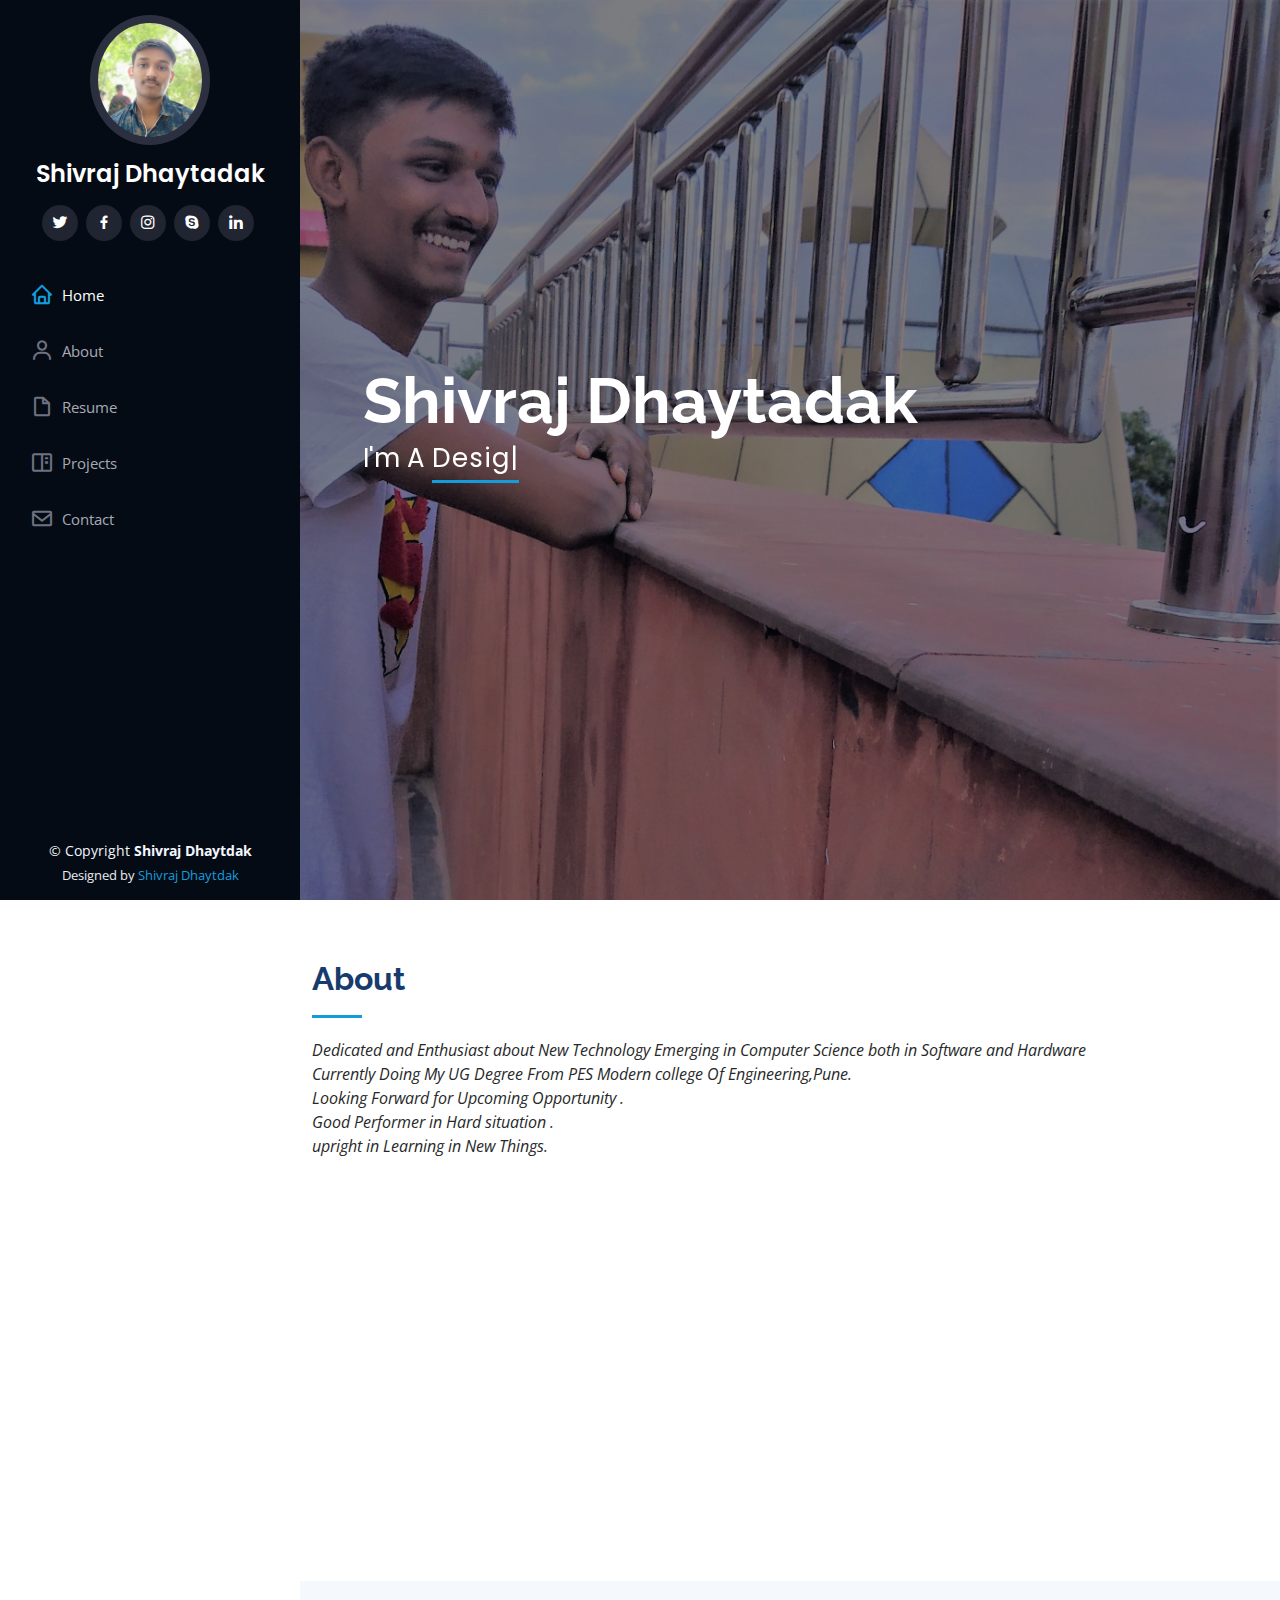
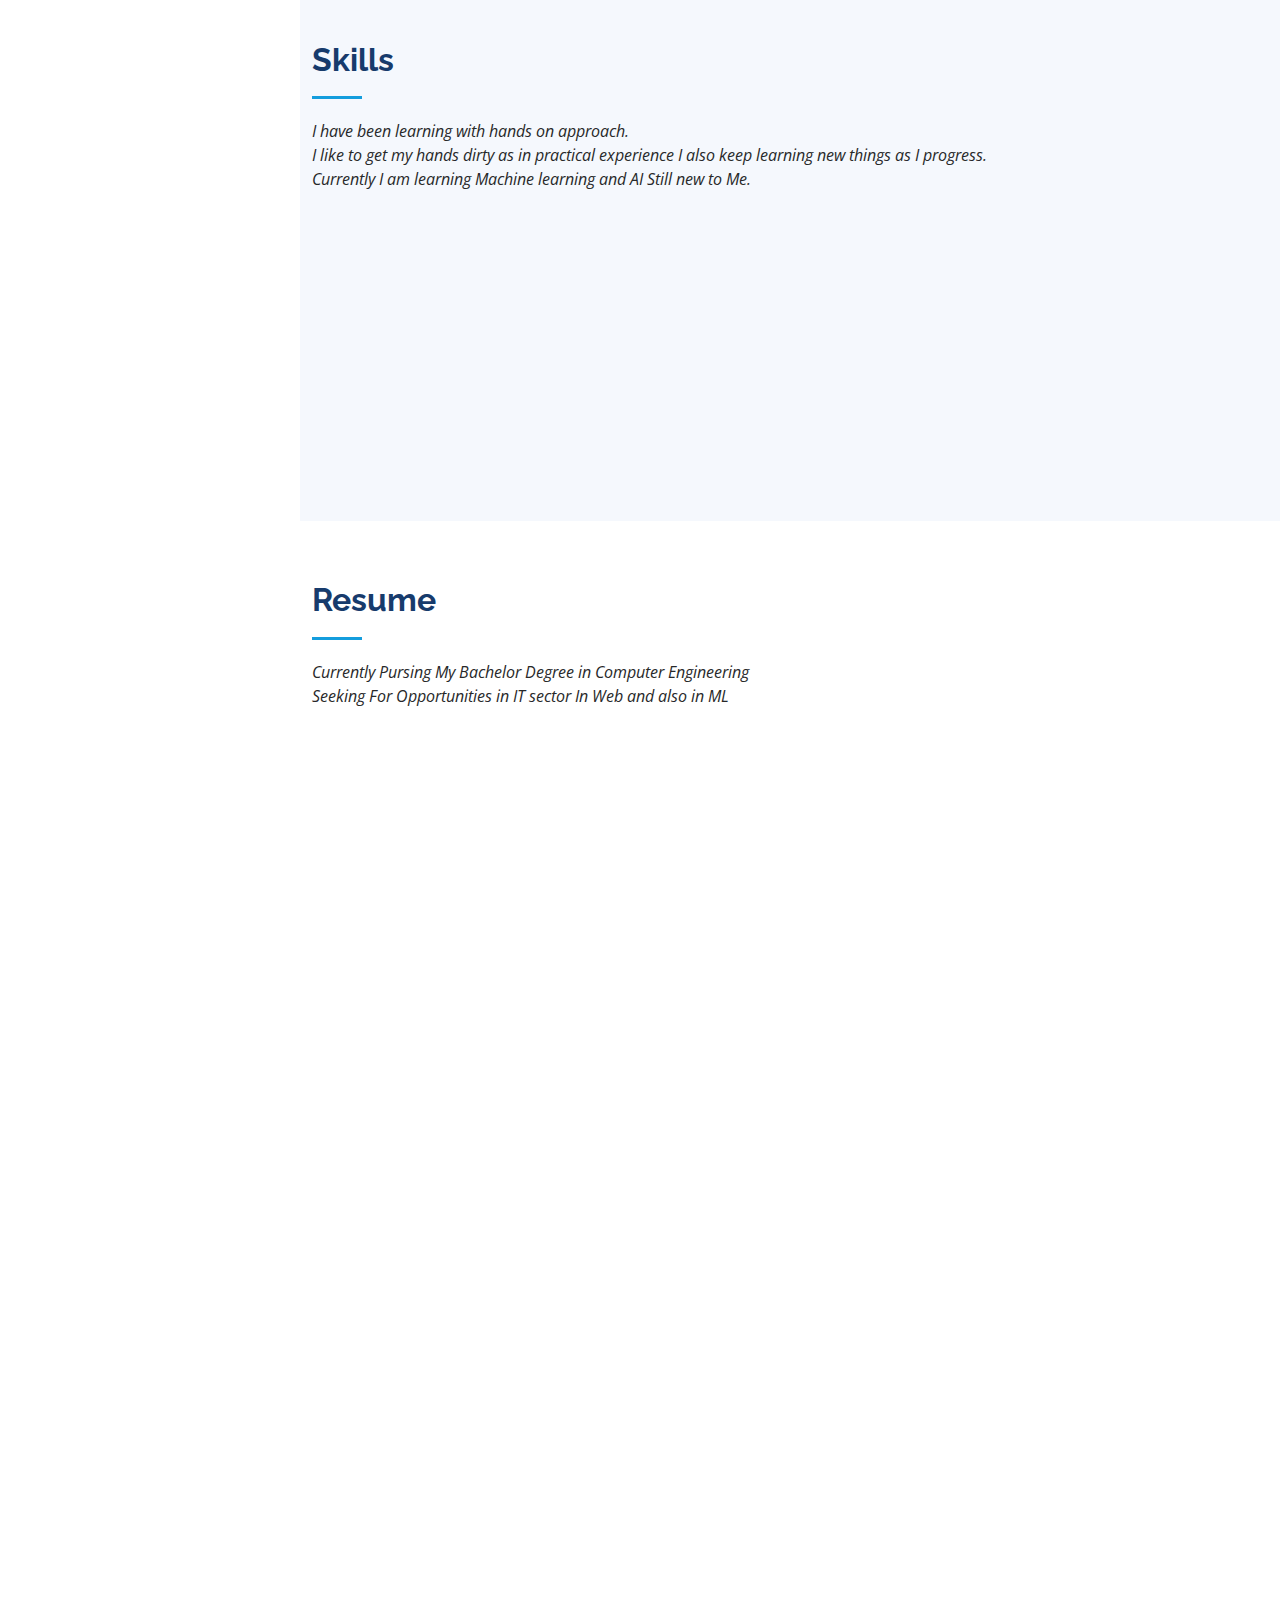
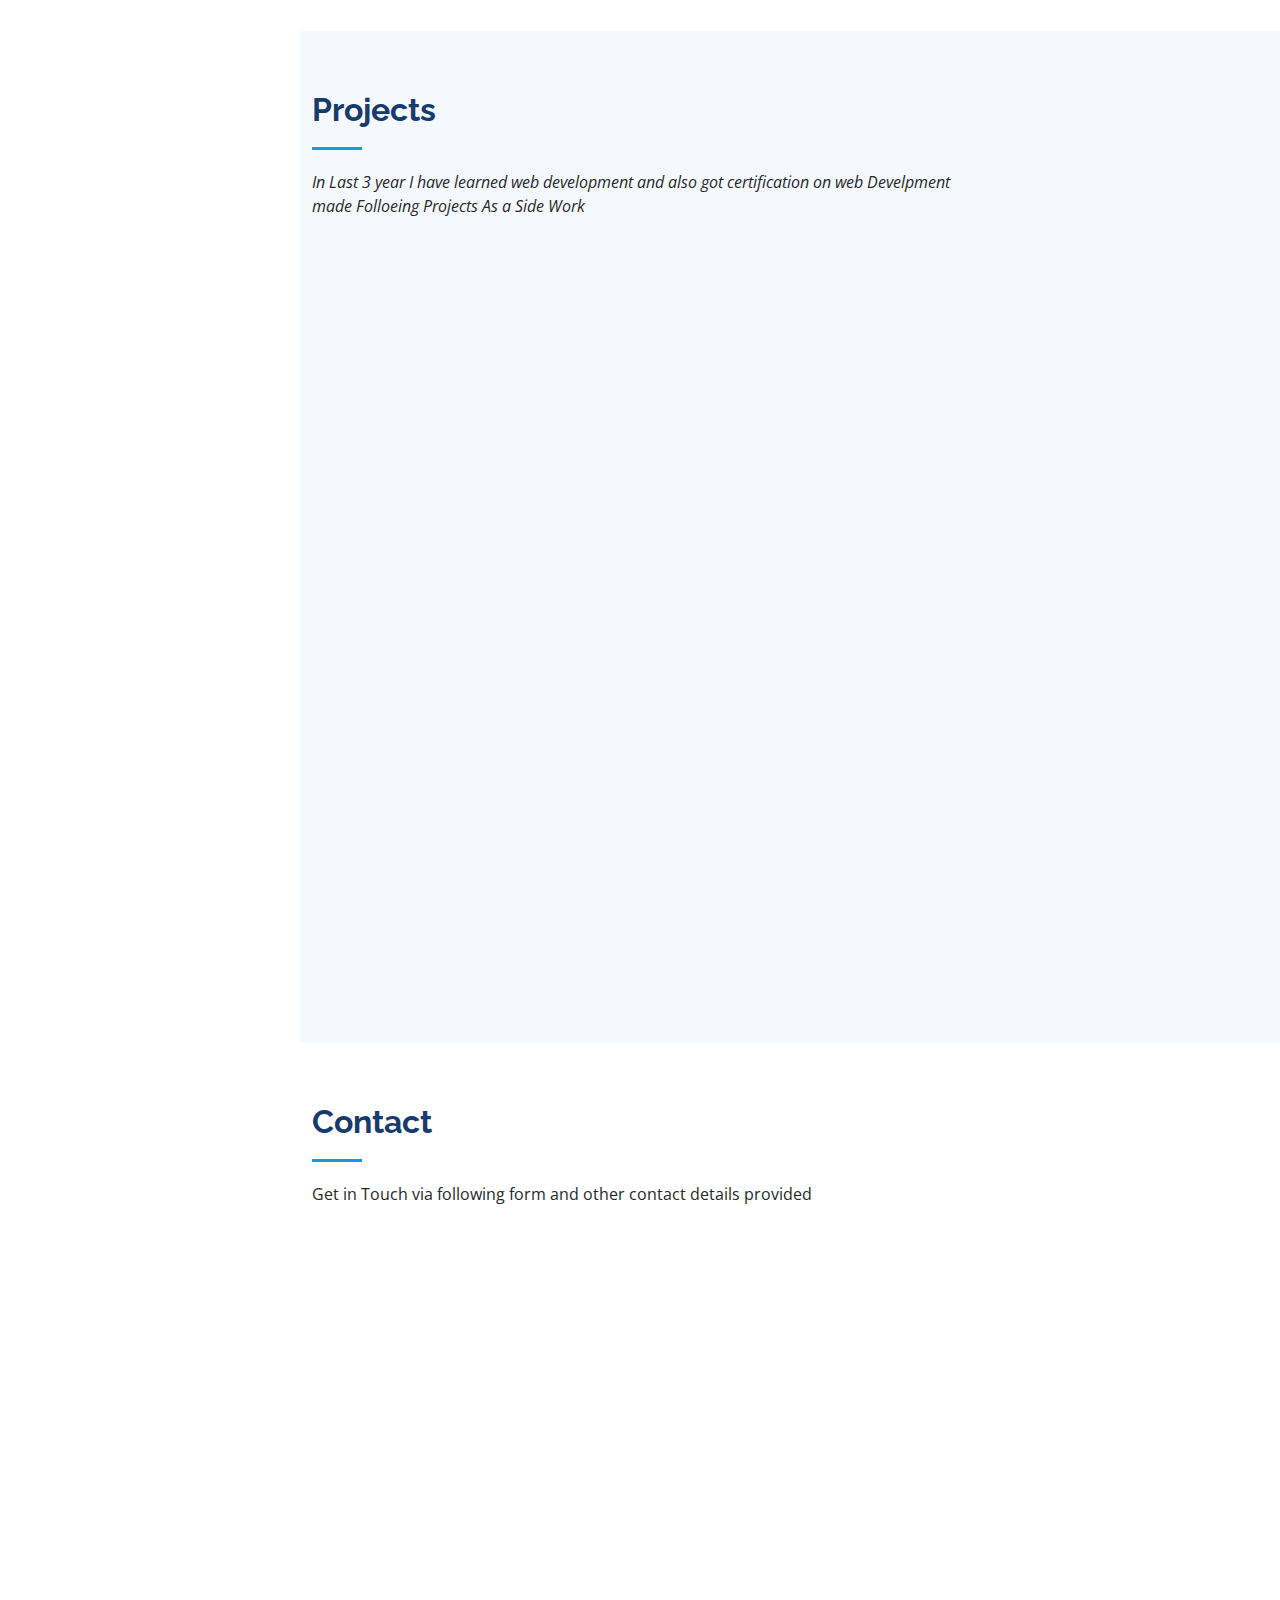
<file: index.html>
<!DOCTYPE html>
<html lang="en">

<head>
  <meta charset="utf-8">
  <meta content="width=device-width, initial-scale=1.0" name="viewport">

  <title>Shivraj Dhaytadak -Persoal Website</title>
  <meta content="" name="description">
  <meta content="" name="keywords">

  <!-- Favicons -->
  <link href="assets/img/favicon.png" rel="icon">
  <link href="assets/img/apple-touch-icon.png" rel="apple-touch-icon">

  <!-- Google Fonts -->
  <link href="https://fonts.googleapis.com/css?family=Open+Sans:300,300i,400,400i,600,600i,700,700i|Raleway:300,300i,400,400i,500,500i,600,600i,700,700i|Poppins:300,300i,400,400i,500,500i,600,600i,700,700i" rel="stylesheet">

  <!-- Vendor CSS Files -->
  <link href="assets/vendor/aos/aos.css" rel="stylesheet">
  <link href="assets/vendor/bootstrap/css/bootstrap.min.css" rel="stylesheet">
  <link href="assets/vendor/bootstrap-icons/bootstrap-icons.css" rel="stylesheet">
  <link href="assets/vendor/boxicons/css/boxicons.min.css" rel="stylesheet">
  <link href="assets/vendor/glightbox/css/glightbox.min.css" rel="stylesheet">
  <link href="assets/vendor/swiper/swiper-bundle.min.css" rel="stylesheet">

  <!-- Template Main CSS File -->
  <link href="assets/css/style.css" rel="stylesheet">
</head>

<body>

  <!-- ======= Mobile nav toggle button ======= -->
  <i class="bi bi-list mobile-nav-toggle d-xl-none"></i>

  <!-- ======= Header ======= -->
  <header id="header">
    <div class="d-flex flex-column">

      <div class="profile">
        <img src="assets/img/profile-img.jpg" alt="" class="img-fluid rounded-circle">
        <h1 class="text-light"><a href="index.html">Shivraj Dhaytadak</a></h1>
        <div class="social-links mt-3 text-center">
          <a href="https://twitter.com/Shivadhayatadak" class="twitter"><i class="bx bxl-twitter"></i></a>
          <a href="https://facebook.com/shiva.dhayatadak/" class="facebook"><i class="bx bxl-facebook"></i></a>
          <a href="https://www.instagram.com/marvelous.reels/" class="instagram"><i class="bx bxl-instagram"></i></a>
          <a href="#" class="google-plus"><i class="bx bxl-skype"></i></a>
          <a href="https://www.linkedin.com/in/shivraj-dhaytadak-105b92201/" class="linkedin"><i class="bx bxl-linkedin"></i></a>
        </div>
      </div>

      <nav id="navbar" class="nav-menu navbar">
        <ul>
          <li><a href="#hero" class="nav-link scrollto active"><i class="bx bx-home"></i> <span>Home</span></a></li>
          <li><a href="#about" class="nav-link scrollto"><i class="bx bx-user"></i> <span>About</span></a></li>
          <li><a href="#resume" class="nav-link scrollto"><i class="bx bx-file-blank"></i> <span>Resume</span></a></li>
          <li><a href="#portfolio" class="nav-link scrollto"><i class="bx bx-book-content"></i> <span> Projects </span></a></li>
          <li><a href="#contact" class="nav-link scrollto"><i class="bx bx-envelope"></i> <span>Contact</span></a></li>
        </ul>
      </nav><!-- .nav-menu -->
    </div>
  </header><!-- End Header -->

  <!-- ======= Hero Section ======= -->
  <section id="hero" class="d-flex flex-column justify-content-center align-items-center">
    <div class="hero-container" data-aos="fade-in">
      <h1>Shivraj Dhaytadak</h1>
      <p>I'm A <span class="typed" data-typed-items="Designer, Developer, Editor "></span></p>
    </div>
  </section><!-- End Hero -->

  <main id="main">

    <!-- ======= About Section ======= -->
    <section id="about" class="about">
      <div class="container">

        <div class="section-title">
          <h2>About</h2>
          <p><em>Dedicated and Enthusiast about New Technology Emerging in Computer Science both in Software and Hardware <br> Currently Doing My UG Degree From PES Modern college Of Engineering,Pune.<br> Looking Forward for Upcoming Opportunity .
            <br>Good Performer in Hard situation .<br> upright in Learning in New Things.
           </em></p>
        </div>

        <div class="row">
          <div class="col-lg-4" data-aos="fade-right">
            <img src="assets/img/profile-img.jpg" class="img-fluid" alt="">
          </div>
          <div class="col-lg-8 pt-4 pt-lg-0 content" data-aos="fade-left">
            <h3>Python &amp; Web Developer.</h3>
            <p class="fst-italic">

            </p>
            <div class="row">
              <div class="col-lg-6">
                <ul>
                  <li><i class="bi bi-chevron-right"></i> <strong>Birthday:</strong> <span>6 July 2000</span></li>
                  <li><i class="bi bi-chevron-right"></i> <strong>Website:</strong> <span>ShivrajDhaytdak.github.io</span></li>
                  <li><i class="bi bi-chevron-right"></i> <strong>Phone:</strong> <span>+91 79 72 47 6081</span></li>
                  <li><i class="bi bi-chevron-right"></i> <strong>City:</strong> <span>Pune , Maharashtra</span></li>
                </ul>
              </div>
              <div class="col-lg-6">
                <ul>
                  <li><i class="bi bi-chevron-right"></i> <strong>Age:</strong> <span>21</span></li>
                  <li><i class="bi bi-chevron-right"></i> <strong>Degree:</strong> <span>Bachelor</span></li>
                  <li><i class="bi bi-chevron-right"></i> <strong>Email:</strong> <span>Dhaytadaks007@gmail.com</span></li>
                </ul>
              </div>
            </div>
            <p>

            </p>
          </div>
        </div>

      </div>
    </section><!-- End About Section -->
    <!-- ======= Skills Section ======= -->
    <section id="skills" class="skills section-bg">
      <div class="container">

        <div class="section-title">
          <h2>Skills</h2>
          <p><em>I have been learning with hands on approach.<br> I like to get my hands dirty as in practical experience I also keep learning new things as I progress.<br> Currently I am learning Machine learning and AI Still new to Me.<br> </em></p>
        </div>

        <div class="row skills-content">

          <div class="col-lg-6" data-aos="fade-up">

            <div class="progress">
              <span class="skill">HTML <i class="val">100%</i></span>
              <div class="progress-bar-wrap">
                <div class="progress-bar" role="progressbar" aria-valuenow="100" aria-valuemin="0" aria-valuemax="100"></div>
              </div>
            </div>

            <div class="progress">
              <span class="skill">CSS <i class="val">90%</i></span>
              <div class="progress-bar-wrap">
                <div class="progress-bar" role="progressbar" aria-valuenow="90" aria-valuemin="0" aria-valuemax="100"></div>
              </div>
            </div>

            <div class="progress">
              <span class="skill">JavaScript <i class="val">75%</i></span>
              <div class="progress-bar-wrap">
                <div class="progress-bar" role="progressbar" aria-valuenow="75" aria-valuemin="0" aria-valuemax="100"></div>
              </div>
            </div>
            <div class="progress">
              <span class="skill">MySQL <i class="val">75%</i></span>
              <div class="progress-bar-wrap">
                <div class="progress-bar" role="progressbar" aria-valuenow="75" aria-valuemin="0" aria-valuemax="100"></div>
              </div>
            </div>
          </div>

          <div class="col-lg-6" data-aos="fade-up" data-aos-delay="100">

            <div class="progress">
              <span class="skill">PHP <i class="val">80%</i></span>
              <div class="progress-bar-wrap">
                <div class="progress-bar" role="progressbar" aria-valuenow="80" aria-valuemin="0" aria-valuemax="100"></div>
              </div>
            </div>

            <div class="progress">
              <span class="skill">Python <i class="val">90%</i></span>
              <div class="progress-bar-wrap">
                <div class="progress-bar" role="progressbar" aria-valuenow="90" aria-valuemin="0" aria-valuemax="100"></div>
              </div>
            </div>

            <div class="progress">
              <span class="skill">C++<i class="val">60%</i></span>
              <div class="progress-bar-wrap">
                <div class="progress-bar" role="progressbar" aria-valuenow="60" aria-valuemin="0" aria-valuemax="100"></div>
              </div>
            </div>

            <div class="progress">
              <span class="skill">Photoshop <i class="val">55%</i></span>
              <div class="progress-bar-wrap">
                <div class="progress-bar" role="progressbar" aria-valuenow="55" aria-valuemin="0" aria-valuemax="100"></div>
              </div>
            </div>


          </div>

        </div>

      </div>
    </section><!-- End Skills Section -->

    <!-- ======= Resume Section ======= -->
    <section id="resume" class="resume">
      <div class="container">

        <div class="section-title">
          <h2>Resume</h2>
          <p><em>Currently Pursing My Bachelor Degree in Computer Engineering <br>  Seeking For Opportunities in IT sector In Web and also in ML <br></em></p>
        </div>

        <div class="row">
          <div class="col-lg-6" data-aos="fade-up">
            <h3 class="resume-title">Summary</h3>
            <div class="resume-item pb-0">
              <h4>Shivraj Dhaytdak</h4>
              <p><em>Dedicated and Hardworking for task in hand <br> Good Performer in Hard situation <br> upright in Learning in New Things </em></p>
              <ul>
                <li>Pune, Maharashtra</li>
                <li>+91 79 72 47 6081</li>
                <li>Dhaytadaks007@gmail.com</li>
              </ul>
            </div>

            <h3 class="resume-title">Education</h3>
            <div class="resume-item">
               <h4>Bachelor of Engineering </h4>
              <h5>2018-2022</h5>
              <p><em>PES Modern college Of Engineering,Pune-05</em></p>
              <p>Currently in Final Year with 8.07 CGPA</p>
            </div>
            <div class="resume-item">
              <h4>12th (HSC)</h4>
              <h5>2017-2018</h5>
              <p><em>Shri Tilok Jain Vidyalaya ,Pathardi</em></p>
              <p><em>Scored 64.77%</em></p>
            </div>
            <div class="resume-item">
              <h4>SSC</h4>
              <h5>2015-2016</h5>
              <p><em>Renuka Vidyalaya Mohate, Mohate</em></p>
              <p><em>Scored 84.60% </em></p>
            </div>
          </div>
          <div class="col-lg-6" data-aos="fade-up" data-aos-delay="100">
            <h3 class="resume-title">Courses & Achievements</h3>
            <div class="resume-item">
              <h4>Python Data Structure by Cousera</h4>
              <h5>2020</h5>
              <p><em>From University Of Michigan</em></p>
            </div>
            <div class="resume-item">
              <h4>HTML, JavaScript, & Bootstrap – Certification</h4>
              <h5>2021</h5>
              <p><em>From Udemy</em></p>
            </div>
            <div class="resume-item">
              <h4>Practical Web design and development</h4>
              <h5>2021</h5>
              <p><em>by Udemy</em></p>
            </div>
            <div class="resume-item">
              <h4>Python programming from basic to advance</h4>
              <h5>2021</h5>
              <p><em>by Udemy</em></p>
            </div>
            <div class="resume-item">
              <h4>Responsive web Design </h4>
              <h5>2021</h5>
              <p><em>by FREECODECAMP</em></p>
            </div>
          </div>
        </div>

      </div>
    </section><!-- End Resume Section -->

    <!-- ======= Portfolio Section ======= -->
    <section id="portfolio" class="portfolio section-bg">
      <div class="container">

        <div class="section-title">
          <h2>Projects</h2>
          <p><em>In Last 3 year I have learned web development and also got certification on web Develpment <br> made Folloeing Projects As a Side Work</em></p>
        </div>

        <div class="row" data-aos="fade-up">
          <div class="col-lg-12 d-flex justify-content-center">
            <ul id="portfolio-flters">
              <li data-filter="*" class="filter-active">All</li>
              <li data-filter=".filter-app">Web </li>
              <li data-filter=".filter-card">Bot</li>
            </ul>
          </div>
        </div>
        <div class="row portfolio-container" data-aos="fade-up" data-aos-delay="100">

          <div class="col-lg-4 col-md-6 portfolio-item filter-app">
            <div class="portfolio-wrap">
              <img src="assets/img/Projects/contactform.jpg" class="img-fluid" alt="">
              <div class="portfolio-links">
                <a href="assets/img/Projects/contactform.jpg" data-gallery="portfolioGallery" class="portfolio-lightbox" title="App 1"><i class="bx bx-plus"></i></a>
                <a href="contactformdetails.html" title="More Details"><i class="bx bx-link"></i></a>
              </div>
            </div>
          </div>
          <div class="col-lg-4 col-md-6 portfolio-item filter-app">
            <div class="portfolio-wrap">
              <img src="assets/img/Projects/Inventory.jpg" class="img-fluid" alt="">
              <div class="portfolio-links">
                <a href="assets/img/Projects/Inventory.jpg" data-gallery="portfolioGallery" class="portfolio-lightbox" title="App 1"><i class="bx bx-plus"></i></a>
                <a href="Inventory.html" title="More Details"><i class="bx bx-link"></i></a>
              </div>
            </div>
          </div>

          <div class="col-lg-4 col-md-6 portfolio-item filter-card">
            <div class="portfolio-wrap">
              <img src="assets/img/Projects/TGCXBot.jpg" class="img-fluid" alt="">
              <div class="portfolio-links">
                <a href="assets/img/Projects/TGCXBot.jpg" data-gallery="portfolioGallery" class="portfolio-lightbox" title="Web 3"><i class="bx bx-plus"></i></a>
                <a href="https://replit.com/@ShivrajDhaytada/cryptoXBot#main.py" title="More Details"><i class="bx bx-link"></i></a>
              </div>
            </div>
          </div>
    </section><!-- End Portfolio Section -->

    <!-- ======= Contact Section ======= -->
    <section id="contact" class="contact">
      <div class="container">

        <div class="section-title">
          <h2>Contact</h2>
          <p>Get in Touch via following form and other contact details provided</p>
        </div>

        <div class="row" data-aos="fade-in">

          <div class="col-lg-5 d-flex align-items-stretch">
            <div class="info">
              <div class="address">
                <i class="bi bi-geo-alt"></i>
                <h4>Location:</h4>
                <p> 4 , Mohate ,Pathardi , Ahmednagar-414102</p>
              </div>

              <div class="email">
                <i class="bi bi-envelope"></i>
                <h4>Email:</h4>
                <p>Dhaytadaks007@gmail.com</p>
              </div>

              <div class="phone">
                <i class="bi bi-phone"></i>
                <h4>Call:</h4>
                <p>+91 79 72 47 60 81</p>
              </div>
            </div>
          </div>
  </main><!-- End #main -->

  <!-- ======= Footer ======= -->
  <footer id="footer">
    <div class="container">
      <div class="copyright">
        &copy; Copyright <strong><span>Shivraj Dhaytdak</span></strong>
      </div>
      <div class="credits">
        Designed by <a href="https://github.com/Shivraj-Dhaytadak">Shivraj Dhaytdak</a>
      </div>
    </div>
  </footer><!-- End  Footer -->

  <a href="#" class="back-to-top d-flex align-items-center justify-content-center"><i class="bi bi-arrow-up-short" style="font-size: 10px">Go</i></a>

  <!-- Vendor JS Files -->
  <script src="assets/vendor/aos/aos.js"></script>
  <script src="assets/vendor/bootstrap/js/bootstrap.bundle.min.js"></script>
  <script src="assets/vendor/glightbox/js/glightbox.min.js"></script>
  <script src="assets/vendor/isotope-layout/isotope.pkgd.min.js"></script>
  <script src="assets/vendor/php-email-form/validate.js"></script>
  <script src="assets/vendor/purecounter/purecounter.js"></script>
  <script src="assets/vendor/swiper/swiper-bundle.min.js"></script>
  <script src="assets/vendor/typed.js/typed.min.js"></script>
  <script src="assets/vendor/waypoints/noframework.waypoints.js"></script>

  <!-- Template Main JS File -->
  <script src="assets/js/main.js"></script>

</body>

</html>
</file>
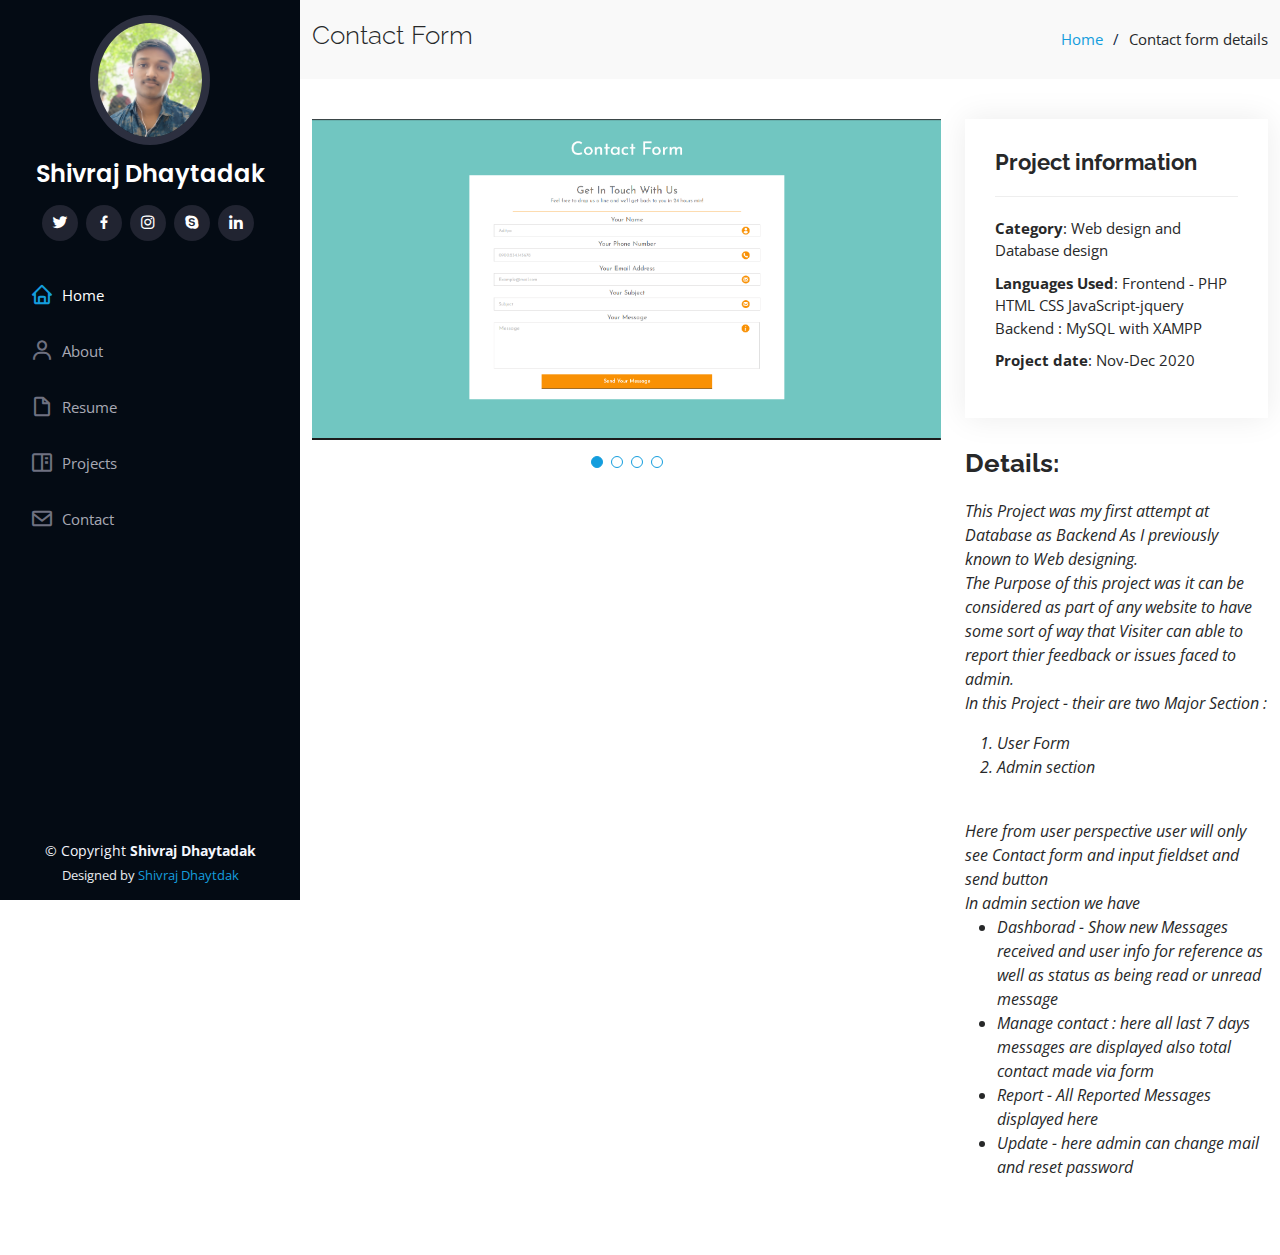
<file: Contactformdetails.html>
<!DOCTYPE html>
<html lang="en">

<head>
  <meta charset="utf-8">
  <meta content="width=device-width, initial-scale=1.0" name="viewport">

  <title>Shivraj Dhaytadak -Persoal Portfolio </title>
  <meta content="" name="description">
  <meta content="" name="keywords">

  <!-- Favicons -->
  <link href="assets/img/favicon.png" rel="icon">
  <link href="assets/img/apple-touch-icon.png" rel="apple-touch-icon">

  <!-- Google Fonts -->
  <link href="https://fonts.googleapis.com/css?family=Open+Sans:300,300i,400,400i,600,600i,700,700i|Raleway:300,300i,400,400i,500,500i,600,600i,700,700i|Poppins:300,300i,400,400i,500,500i,600,600i,700,700i" rel="stylesheet">

  <!-- Vendor CSS Files -->
  <link href="assets/vendor/aos/aos.css" rel="stylesheet">
  <link href="assets/vendor/bootstrap/css/bootstrap.min.css" rel="stylesheet">
  <link href="assets/vendor/bootstrap-icons/bootstrap-icons.css" rel="stylesheet">
  <link href="assets/vendor/boxicons/css/boxicons.min.css" rel="stylesheet">
  <link href="assets/vendor/glightbox/css/glightbox.min.css" rel="stylesheet">
  <link href="assets/vendor/swiper/swiper-bundle.min.css" rel="stylesheet">

  <!-- Template Main CSS File -->
  <link href="assets/css/style.css" rel="stylesheet">
</head>

<body>

  <!-- ======= Mobile nav toggle button ======= -->
  <i class="bi bi-list mobile-nav-toggle d-xl-none"></i>

  <!-- ======= Header ======= -->
  <header id="header">
    <div class="d-flex flex-column">

      <div class="profile">
        <img src="assets/img/profile-img.jpg" alt="" class="img-fluid rounded-circle">
        <h1 class="text-light"><a href="index.html">Shivraj Dhaytadak</a></h1>
        <div class="social-links mt-3 text-center">
          <a href="https://twitter.com/Shivadhayatadak" class="twitter"><i class="bx bxl-twitter"></i></a>
          <a href="https://facebook.com/shiva.dhayatadak/" class="facebook"><i class="bx bxl-facebook"></i></a>
          <a href="https://www.instagram.com/marvelous.reels/" class="instagram"><i class="bx bxl-instagram"></i></a>
          <a href="#" class="google-plus"><i class="bx bxl-skype"></i></a>
          <a href="https://www.linkedin.com/in/shivraj-dhaytadak-105b92201/" class="linkedin"><i class="bx bxl-linkedin"></i></a>
        </div>
      </div>

      <nav id="navbar" class="nav-menu navbar">
        <ul>
          <li><a href="#hero" class="nav-link scrollto active"><i class="bx bx-home"></i> <span>Home</span></a></li>
          <li><a href="#about" class="nav-link scrollto"><i class="bx bx-user"></i> <span>About</span></a></li>
          <li><a href="#resume" class="nav-link scrollto"><i class="bx bx-file-blank"></i> <span>Resume</span></a></li>
          <li><a href="#portfolio" class="nav-link scrollto"><i class="bx bx-book-content"></i> <span> Projects </span></a></li>
          <li><a href="#contact" class="nav-link scrollto"><i class="bx bx-envelope"></i> <span>Contact</span></a></li>
        </ul>
      </nav><!-- .nav-menu -->
    </div>
  </header><!-- End Header -->

  <main id="main">

    <!-- ======= Breadcrumbs ======= -->
    <section id="breadcrumbs" class="breadcrumbs">
      <div class="container">

        <div class="d-flex justify-content-between align-items-center">
          <h2>Contact Form </h2>
          <ol>
            <li><a href="index.html">Home</a></li>
            <li>Contact form details</li>
          </ol>
        </div>

      </div>
    </section><!-- End Breadcrumbs -->

    <!-- ======= Portfolio Details Section ======= -->
    <section id="portfolio-details" class="portfolio-details">
      <div class="container">

        <div class="row gy-4">

          <div class="col-lg-8">
            <div class="portfolio-details-slider swiper-container">
              <div class="swiper-wrapper align-items-center">

                <div class="swiper-slide">
                  <img src="assets/img/Projects/contact form/User.jpg" alt="">
                </div>

                <div class="swiper-slide">
                  <img src="assets/img/Projects/contact form/Adminlogin.png" alt="">
                </div>

                <div class="swiper-slide">
                  <img src="assets/img/Projects/contact form/Dash.png" alt="">
                </div>

                <div class="swiper-slide">
                  <img src="assets/img/Projects/contact form/last7d.png" alt="">
                </div>

              </div>
              <div class="swiper-pagination"></div>
            </div>
          </div>

          <div class="col-lg-4">
            <div class="portfolio-info">
              <h3>Project information</h3>
              <ul>
                <li><strong>Category</strong>: Web design and Database design</li>
                <li><strong>Languages Used</strong>: Frontend - PHP HTML CSS JavaScript-jquery <br> Backend : MySQL with XAMPP </li>
                <li><strong>Project date</strong>: Nov-Dec 2020</li>
              </ul>
            </div>
            <div class="portfolio-description">
              <h2>Details:</h2>
              <p><em>
              This Project was my first attempt at Database as Backend As I previously known to Web designing.<br>
              The Purpose of this project was it can be considered as part of any website to have some sort of way that Visiter can able to report thier feedback or issues faced to admin.<br>
              In this Project - their are two Major Section :<br>
              <ol>
                  <li>User Form</li>
                  <li>Admin section</li>
              </ol>
              <br>
              Here from user perspective user will only see Contact form and input fieldset and send button<br>
              In admin section we have
              <ul>
                <li>Dashborad - Show new Messages received and user info for reference as well as status as being read or unread message</li>
                <li>Manage contact : here all last 7 days messages are displayed also total contact made via form </li>
                <li>Report - All Reported Messages displayed here</li>
                <li>Update - here admin can change mail and reset password</li>
              </ul>
            </em></p>
            </div>
          </div>

        </div>

      </div>
    </section><!-- End Portfolio Details Section -->

  </main><!-- End #main -->

  <!-- ======= Footer ======= -->
  <footer id="footer">
    <div class="container">
      <div class="copyright">
        &copy; Copyright <strong><span>Shivraj Dhaytadak</span></strong>
      </div>
      <div class="credits">
        Designed by <a href="https://ShivrajDhaytdak.github.io">Shivraj Dhaytdak</a>
      </div>
    </div>
  </footer><!-- End  Footer -->

  <a href="#" class="back-to-top d-flex align-items-center justify-content-center"><i class="bi bi-arrow-up-short"></i></a>

  <!-- Vendor JS Files -->
  <script src="assets/vendor/aos/aos.js"></script>
  <script src="assets/vendor/bootstrap/js/bootstrap.bundle.min.js"></script>
  <script src="assets/vendor/glightbox/js/glightbox.min.js"></script>
  <script src="assets/vendor/isotope-layout/isotope.pkgd.min.js"></script>
  <script src="assets/vendor/php-email-form/validate.js"></script>
  <script src="assets/vendor/purecounter/purecounter.js"></script>
  <script src="assets/vendor/swiper/swiper-bundle.min.js"></script>
  <script src="assets/vendor/typed.js/typed.min.js"></script>
  <script src="assets/vendor/waypoints/noframework.waypoints.js"></script>

  <!-- Template Main JS File -->
  <script src="assets/js/main.js"></script>

</body>

</html>
</file>
<file: assets/css/style.css>
/*--------------------------------------------------------------
# General
--------------------------------------------------------------*/
body {
  font-family: "Open Sans", sans-serif;
  color: #272829;
}

a {
  color: #149ddd;
  text-decoration: none;
}

a:hover {
  color: #37b3ed;
  text-decoration: none;
}

h1, h2, h3, h4, h5, h6 {
  font-family: "Raleway", sans-serif;
}

/*--------------------------------------------------------------
# Back to top button
--------------------------------------------------------------*/
.back-to-top {
  position: fixed;
  visibility: hidden;
  opacity: 0;
  right: 15px;
  bottom: 15px;
  z-index: 996;
  background: #149ddd;
  width: 40px;
  height: 40px;
  border-radius: 50px;
  transition: all 0.4s;
}

.back-to-top i {
  font-size: 28px;
  color: #fff;
  line-height: 0;
}

.back-to-top:hover {
  background: #2eafec;
  color: #fff;
}

.back-to-top.active {
  visibility: visible;
  opacity: 1;
}

/*--------------------------------------------------------------
# Header
--------------------------------------------------------------*/
#header {
  position: fixed;
  top: 0;
  left: 0;
  bottom: 0;
  width: 300px;
  transition: all ease-in-out 0.5s;
  z-index: 9997;
  transition: all 0.5s;
  padding: 0 15px;
  background: #040b14;
  overflow-y: auto;
}

#header .profile img {
  margin: 15px auto;
  display: block;
  width: 120px;
  border: 8px solid #2c2f3f;
}

#header .profile h1 {
  font-size: 24px;
  margin: 0;
  padding: 0;
  font-weight: 600;
  -moz-text-align-last: center;
  text-align-last: center;
  font-family: "Poppins", sans-serif;
}

#header .profile h1 a, #header .profile h1 a:hover {
  color: #fff;
  text-decoration: none;
}

#header .profile .social-links a {
  font-size: 18px;
  display: inline-block;
  background: #212431;
  color: #fff;
  line-height: 1;
  padding: 8px 0;
  margin-right: 4px;
  border-radius: 50%;
  text-align: center;
  width: 36px;
  height: 36px;
  transition: 0.3s;
}

#header .profile .social-links a:hover {
  background: #149ddd;
  color: #fff;
  text-decoration: none;
}

#main {
  margin-left: 300px;
}

@media (max-width: 1199px) {
  #header {
    left: -300px;
  }
  #main {
    margin-left: 0;
  }
}

/*--------------------------------------------------------------
# Navigation Menu
--------------------------------------------------------------*/
/* Desktop Navigation */
.nav-menu {
  padding: 30px 0 0 0;
}

.nav-menu * {
  margin: 0;
  padding: 0;
  list-style: none;
}

.nav-menu > ul > li {
  position: relative;
  white-space: nowrap;
}

.nav-menu a, .nav-menu a:focus {
  display: flex;
  align-items: center;
  color: #a8a9b4;
  padding: 12px 15px;
  margin-bottom: 8px;
  transition: 0.3s;
  font-size: 15px;
}

.nav-menu a i, .nav-menu a:focus i {
  font-size: 24px;
  padding-right: 8px;
  color: #6f7180;
}

.nav-menu a:hover, .nav-menu .active, .nav-menu .active:focus, .nav-menu li:hover > a {
  text-decoration: none;
  color: #fff;
}

.nav-menu a:hover i, .nav-menu .active i, .nav-menu .active:focus i, .nav-menu li:hover > a i {
  color: #149ddd;
}

/* Mobile Navigation */
.mobile-nav-toggle {
  position: fixed;
  right: 15px;
  top: 15px;
  z-index: 9998;
  border: 0;
  font-size: 24px;
  transition: all 0.4s;
  outline: none !important;
  background-color: #149ddd;
  color: #fff;
  width: 40px;
  height: 40px;
  display: inline-flex;
  align-items: center;
  justify-content: center;
  line-height: 0;
  border-radius: 50px;
  cursor: pointer;
}

.mobile-nav-active {
  overflow: hidden;
}

.mobile-nav-active #header {
  left: 0;
}

/*--------------------------------------------------------------
# Hero Section
--------------------------------------------------------------*/
#hero {
  width: 100%;
  height: 100vh;
  background: url("../img/hero-bg.jpg") top center;
  background-size: cover;
}

#hero:before {
  content: "";
  background: rgba(5, 13, 24, 0.3);
  position: absolute;
  bottom: 0;
  top: 0;
  left: 0;
  right: 0;
  z-index: 1;
}

#hero .hero-container {
  position: relative;
  z-index: 2;
  min-width: 300px;
}

#hero h1 {
  margin: 0 0 10px 0;
  font-size: 64px;
  font-weight: 700;
  line-height: 56px;
  color: #fff;
}

#hero p {
  color: #fff;
  margin-bottom: 50px;
  font-size: 26px;
  font-family: "Poppins", sans-serif;
}

#hero p span {
  color: #fff;
  padding-bottom: 4px;
  letter-spacing: 1px;
  border-bottom: 3px solid #149ddd;
}

@media (min-width: 1024px) {
  #hero {
    background-attachment: fixed;
  }
}

@media (max-width: 768px) {
  #hero h1 {
    font-size: 28px;
    line-height: 36px;
  }
  #hero h2 {
    font-size: 18px;
    line-height: 24px;
    margin-bottom: 30px;
  }
}

/*--------------------------------------------------------------
# Sections General
--------------------------------------------------------------*/
section {
  padding: 60px 0;
  overflow: hidden;
}

.section-bg {
  background: #f5f8fd;
}

.section-title {
  padding-bottom: 30px;
}

.section-title h2 {
  font-size: 32px;
  font-weight: bold;
  margin-bottom: 20px;
  padding-bottom: 20px;
  position: relative;
  color: #173b6c;
}

.section-title h2::after {
  content: '';
  position: absolute;
  display: block;
  width: 50px;
  height: 3px;
  background: #149ddd;
  bottom: 0;
  left: 0;
}

.section-title p {
  margin-bottom: 0;
}

/*--------------------------------------------------------------
# About
--------------------------------------------------------------*/
.about .content h3 {
  font-weight: 700;
  font-size: 26px;
  color: #173b6c;
}

.about .content ul {
  list-style: none;
  padding: 0;
}

.about .content ul li {
  margin-bottom: 20px;
  display: flex;
  align-items: center;
}

.about .content ul strong {
  margin-right: 10px;
}

.about .content ul i {
  font-size: 16px;
  margin-right: 5px;
  color: #149ddd;
  line-height: 0;
}

.about .content p:last-child {
  margin-bottom: 0;
}

/*--------------------------------------------------------------
# Facts
--------------------------------------------------------------*/
.facts {
  padding-bottom: 30px;
}

.facts .count-box {
  padding: 30px;
  width: 100%;
}

.facts .count-box i {
  display: block;
  font-size: 44px;
  color: #149ddd;
  float: left;
  line-height: 0;
}

.facts .count-box span {
  font-size: 48px;
  line-height: 40px;
  display: block;
  font-weight: 700;
  color: #050d18;
  margin-left: 60px;
}

.facts .count-box p {
  padding: 15px 0 0 0;
  margin: 0 0 0 60px;
  font-family: "Raleway", sans-serif;
  font-size: 14px;
  color: #122f57;
}

.facts .count-box a {
  font-weight: 600;
  display: block;
  margin-top: 20px;
  color: #122f57;
  font-size: 15px;
  font-family: "Poppins", sans-serif;
  transition: ease-in-out 0.3s;
}

.facts .count-box a:hover {
  color: #1f5297;
}

/*--------------------------------------------------------------
# Akills
--------------------------------------------------------------*/
.skills .progress {
  height: 60px;
  display: block;
  background: none;
  border-radius: 0;
}

.skills .progress .skill {
  padding: 0;
  margin: 0 0 6px 0;
  text-transform: uppercase;
  display: block;
  font-weight: 600;
  font-family: "Poppins", sans-serif;
  color: #050d18;
}

.skills .progress .skill .val {
  float: right;
  font-style: normal;
}

.skills .progress-bar-wrap {
  background: #dce8f8;
  height: 10px;
}

.skills .progress-bar {
  width: 1px;
  height: 10px;
  transition: .9s;
  background-color: #149ddd;
}

/*--------------------------------------------------------------
# Resume
--------------------------------------------------------------*/
.resume .resume-title {
  font-size: 26px;
  font-weight: 700;
  margin-top: 20px;
  margin-bottom: 20px;
  color: #050d18;
}

.resume .resume-item {
  padding: 0 0 20px 20px;
  margin-top: -2px;
  border-left: 2px solid #1f5297;
  position: relative;
}

.resume .resume-item h4 {
  line-height: 18px;
  font-size: 18px;
  font-weight: 600;
  text-transform: uppercase;
  font-family: "Poppins", sans-serif;
  color: #050d18;
  margin-bottom: 10px;
}

.resume .resume-item h5 {
  font-size: 16px;
  background: #e4edf9;
  padding: 5px 15px;
  display: inline-block;
  font-weight: 600;
  margin-bottom: 10px;
}

.resume .resume-item ul {
  padding-left: 20px;
}

.resume .resume-item ul li {
  padding-bottom: 10px;
}

.resume .resume-item:last-child {
  padding-bottom: 0;
}

.resume .resume-item::before {
  content: "";
  position: absolute;
  width: 16px;
  height: 16px;
  border-radius: 50px;
  left: -9px;
  top: 0;
  background: #fff;
  border: 2px solid #1f5297;
}

/*--------------------------------------------------------------
# Portfolio
--------------------------------------------------------------*/
.portfolio .portfolio-item {
  margin-bottom: 30px;
}

.portfolio #portfolio-flters {
  padding: 0;
  margin: 0 auto 35px auto;
  list-style: none;
  text-align: center;
  background: #fff;
  border-radius: 50px;
  padding: 2px 15px;
}

.portfolio #portfolio-flters li {
  cursor: pointer;
  display: inline-block;
  padding: 10px 15px 8px 15px;
  font-size: 14px;
  font-weight: 600;
  line-height: 1;
  text-transform: uppercase;
  color: #272829;
  margin-bottom: 5px;
  transition: all 0.3s ease-in-out;
}

.portfolio #portfolio-flters li:hover, .portfolio #portfolio-flters li.filter-active {
  color: #149ddd;
}

.portfolio #portfolio-flters li:last-child {
  margin-right: 0;
}

.portfolio .portfolio-wrap {
  transition: 0.3s;
  position: relative;
  overflow: hidden;
  z-index: 1;
}

.portfolio .portfolio-wrap::before {
  content: "";
  background: rgba(255, 255, 255, 0.5);
  position: absolute;
  left: 0;
  right: 0;
  top: 0;
  bottom: 0;
  transition: all ease-in-out 0.3s;
  z-index: 2;
  opacity: 0;
}

.portfolio .portfolio-wrap .portfolio-links {
  opacity: 1;
  left: 0;
  right: 0;
  bottom: -60px;
  z-index: 3;
  position: absolute;
  transition: all ease-in-out 0.3s;
  display: flex;
  justify-content: center;
}

.portfolio .portfolio-wrap .portfolio-links a {
  color: #fff;
  font-size: 28px;
  text-align: center;
  background: rgba(20, 157, 221, 0.75);
  transition: 0.3s;
  width: 50%;
}

.portfolio .portfolio-wrap .portfolio-links a:hover {
  background: rgba(20, 157, 221, 0.95);
}

.portfolio .portfolio-wrap .portfolio-links a + a {
  border-left: 1px solid #37b3ed;
}

.portfolio .portfolio-wrap:hover::before {
  top: 0;
  left: 0;
  right: 0;
  bottom: 0;
  opacity: 1;
}

.portfolio .portfolio-wrap:hover .portfolio-links {
  opacity: 1;
  bottom: 0;
}

/*--------------------------------------------------------------
# Portfolio Details
--------------------------------------------------------------*/
.portfolio-details {
  padding-top: 40px;
}

.portfolio-details .portfolio-details-slider img {
  width: 100%;
}

.portfolio-details .portfolio-details-slider .swiper-pagination {
  margin-top: 20px;
  position: relative;
}

.portfolio-details .portfolio-details-slider .swiper-pagination .swiper-pagination-bullet {
  width: 12px;
  height: 12px;
  background-color: #fff;
  opacity: 1;
  border: 1px solid #149ddd;
}

.portfolio-details .portfolio-details-slider .swiper-pagination .swiper-pagination-bullet-active {
  background-color: #149ddd;
}

.portfolio-details .portfolio-info {
  padding: 30px;
  box-shadow: 0px 0 30px rgba(5, 13, 24, 0.08);
}

.portfolio-details .portfolio-info h3 {
  font-size: 22px;
  font-weight: 700;
  margin-bottom: 20px;
  padding-bottom: 20px;
  border-bottom: 1px solid #eee;
}

.portfolio-details .portfolio-info ul {
  list-style: none;
  padding: 0;
  font-size: 15px;
}

.portfolio-details .portfolio-info ul li + li {
  margin-top: 10px;
}

.portfolio-details .portfolio-description {
  padding-top: 30px;
}

.portfolio-details .portfolio-description h2 {
  font-size: 26px;
  font-weight: 700;
  margin-bottom: 20px;
}

.portfolio-details .portfolio-description p {
  padding: 0;
}

/*--------------------------------------------------------------
# Contact
--------------------------------------------------------------*/
.contact {
  padding-bottom: 130px;
}

.contact .info {
  padding: 30px;
  background: #fff;
  width: 100%;
  box-shadow: 0 0 24px 0 rgba(0, 0, 0, 0.12);
}

.contact .info i {
  font-size: 20px;
  color: #149ddd;
  float: left;
  width: 44px;
  height: 44px;
  background: #dff3fc;
  display: flex;
  justify-content: center;
  align-items: center;
  border-radius: 50px;
  transition: all 0.3s ease-in-out;
}

.contact .info h4 {
  padding: 0 0 0 60px;
  font-size: 22px;
  font-weight: 600;
  margin-bottom: 5px;
  color: #050d18;
}

.contact .info p {
  padding: 0 0 10px 60px;
  margin-bottom: 20px;
  font-size: 14px;
  color: #173b6c;
}

.contact .info .email p {
  padding-top: 5px;
}

.contact .info .social-links {
  padding-left: 60px;
}

.contact .info .social-links a {
  font-size: 18px;
  display: inline-block;
  background: #333;
  color: #fff;
  line-height: 1;
  padding: 8px 0;
  border-radius: 50%;
  text-align: center;
  width: 36px;
  height: 36px;
  transition: 0.3s;
  margin-right: 10px;
}

.contact .info .social-links a:hover {
  background: #149ddd;
  color: #fff;
}

.contact .info .email:hover i, .contact .info .address:hover i, .contact .info .phone:hover i {
  background: #149ddd;
  color: #fff;
}

.contact .php-email-form {
  width: 100%;
  padding: 30px;
  background: #fff;
  box-shadow: 0 0 24px 0 rgba(0, 0, 0, 0.12);
}

.contact .php-email-form .form-group {
  padding-bottom: 8px;
}

.contact .php-email-form .validate {
  display: none;
  color: red;
  margin: 0 0 15px 0;
  font-weight: 400;
  font-size: 13px;
}

.contact .php-email-form .error-message {
  display: none;
  color: #fff;
  background: #ed3c0d;
  text-align: left;
  padding: 15px;
  font-weight: 600;
}

.contact .php-email-form .error-message br + br {
  margin-top: 25px;
}

.contact .php-email-form .sent-message {
  display: none;
  color: #fff;
  background: #18d26e;
  text-align: center;
  padding: 15px;
  font-weight: 600;
}

.contact .php-email-form .loading {
  display: none;
  background: #fff;
  text-align: center;
  padding: 15px;
}

.contact .php-email-form .loading:before {
  content: "";
  display: inline-block;
  border-radius: 50%;
  width: 24px;
  height: 24px;
  margin: 0 10px -6px 0;
  border: 3px solid #18d26e;
  border-top-color: #eee;
  -webkit-animation: animate-loading 1s linear infinite;
  animation: animate-loading 1s linear infinite;
}

.contact .php-email-form .form-group {
  margin-bottom: 15px;
}

.contact .php-email-form label {
  padding-bottom: 8px;
}

.contact .php-email-form input, .contact .php-email-form textarea {
  border-radius: 0;
  box-shadow: none;
  font-size: 14px;
}

.contact .php-email-form input {
  height: 44px;
}

.contact .php-email-form textarea {
  padding: 10px 15px;
}

.contact .php-email-form button[type="submit"] {
  background: #149ddd;
  border: 0;
  padding: 10px 24px;
  color: #fff;
  transition: 0.4s;
  border-radius: 4px;
}

.contact .php-email-form button[type="submit"]:hover {
  background: #37b3ed;
}

@-webkit-keyframes animate-loading {
  0% {
    transform: rotate(0deg);
  }
  100% {
    transform: rotate(360deg);
  }
}

@keyframes animate-loading {
  0% {
    transform: rotate(0deg);
  }
  100% {
    transform: rotate(360deg);
  }
}

/*--------------------------------------------------------------
# Breadcrumbs
--------------------------------------------------------------*/
.breadcrumbs {
  padding: 20px 0;
  background: #f9f9f9;
}

.breadcrumbs h2 {
  font-size: 26px;
  font-weight: 300;
}

.breadcrumbs ol {
  display: flex;
  flex-wrap: wrap;
  list-style: none;
  padding: 0;
  margin: 0;
  font-size: 15px;
}

.breadcrumbs ol li + li {
  padding-left: 10px;
}

.breadcrumbs ol li + li::before {
  display: inline-block;
  padding-right: 10px;
  color: #0e2442;
  content: "/";
}

@media (max-width: 768px) {
  .breadcrumbs .d-flex {
    display: block !important;
  }
  .breadcrumbs ol {
    display: block;
  }
  .breadcrumbs ol li {
    display: inline-block;
  }
}

/*--------------------------------------------------------------
# Footer
--------------------------------------------------------------*/
#footer {
  padding: 15px;
  color: #f4f6fd;
  font-size: 14px;
  position: fixed;
  left: 0;
  bottom: 0;
  width: 300px;
  z-index: 9999;
  background: #040b14;
}

#footer .copyright {
  text-align: center;
}

#footer .credits {
  padding-top: 5px;
  text-align: center;
  font-size: 13px;
  color: #eaebf0;
}

@media (max-width: 1199px) {
  #footer {
    position: static;
    width: auto;
    padding-right: 20px 15px;
  }
}
</file>
